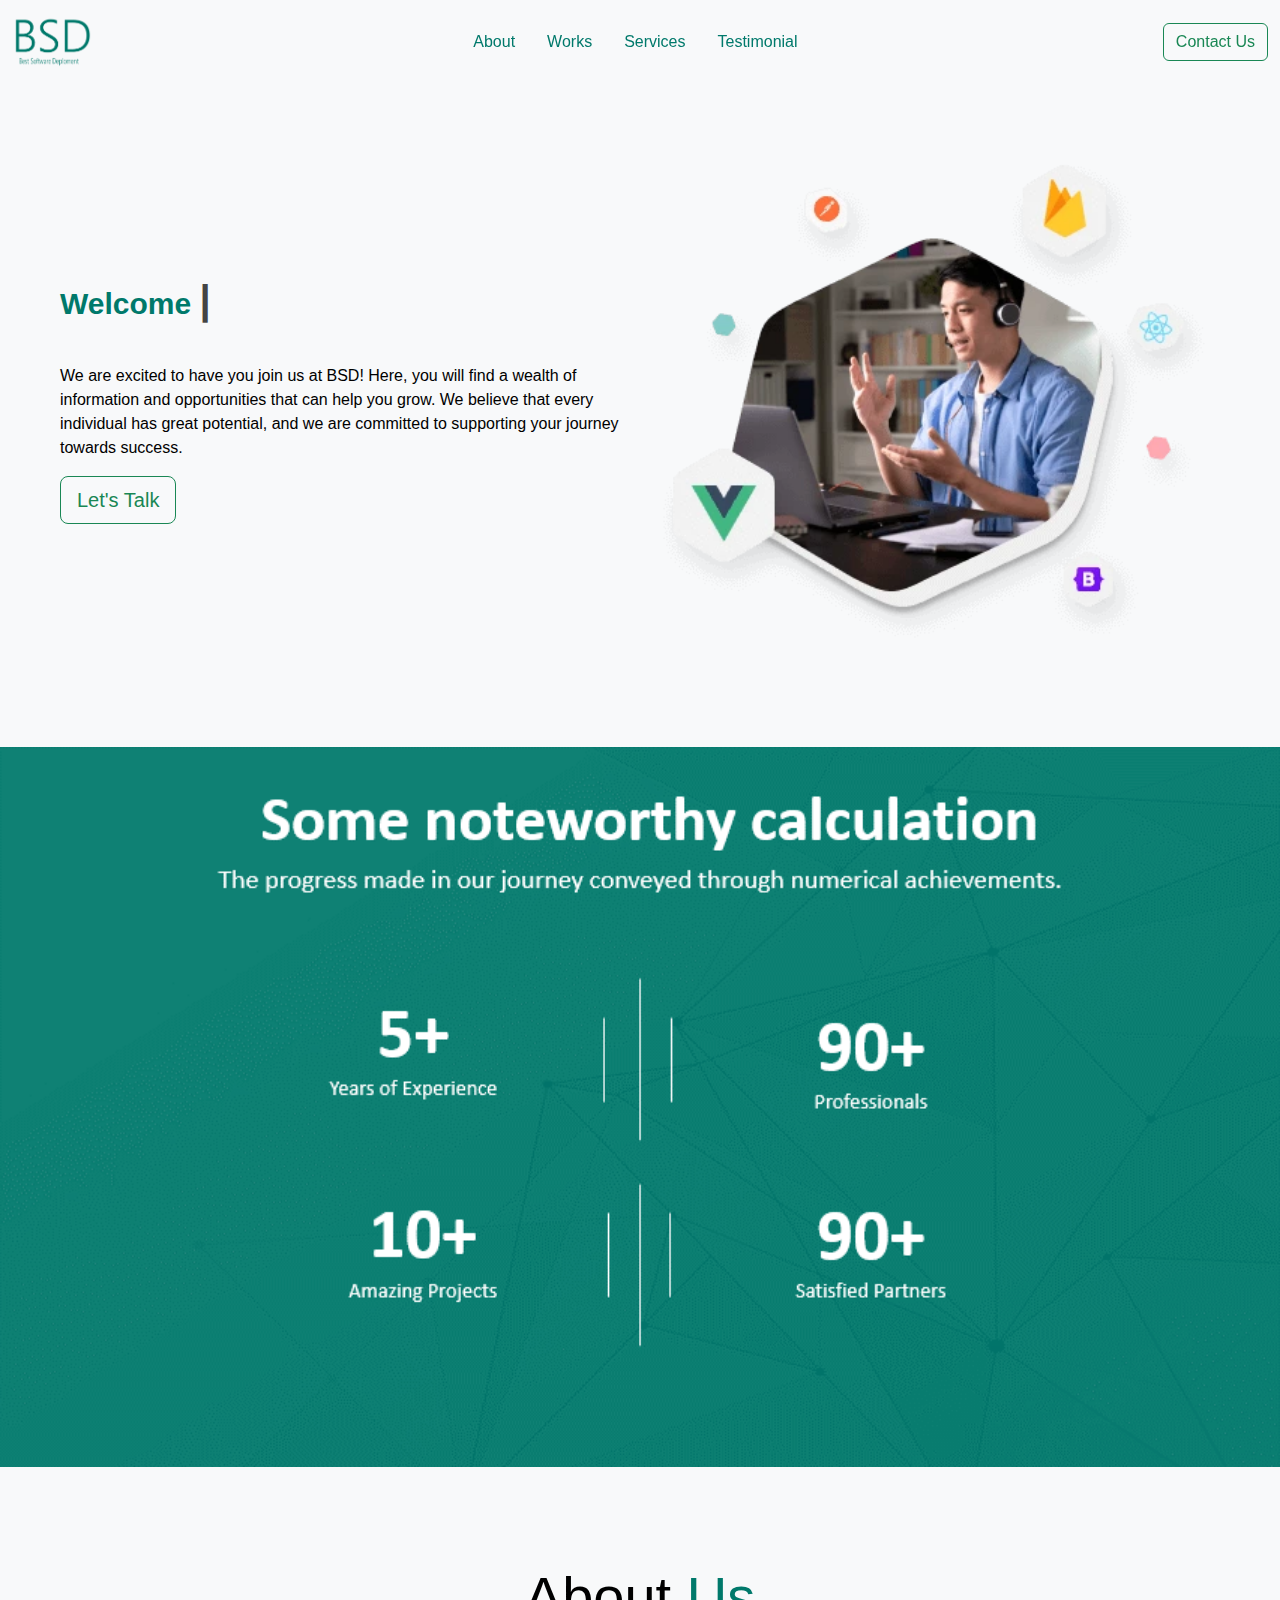
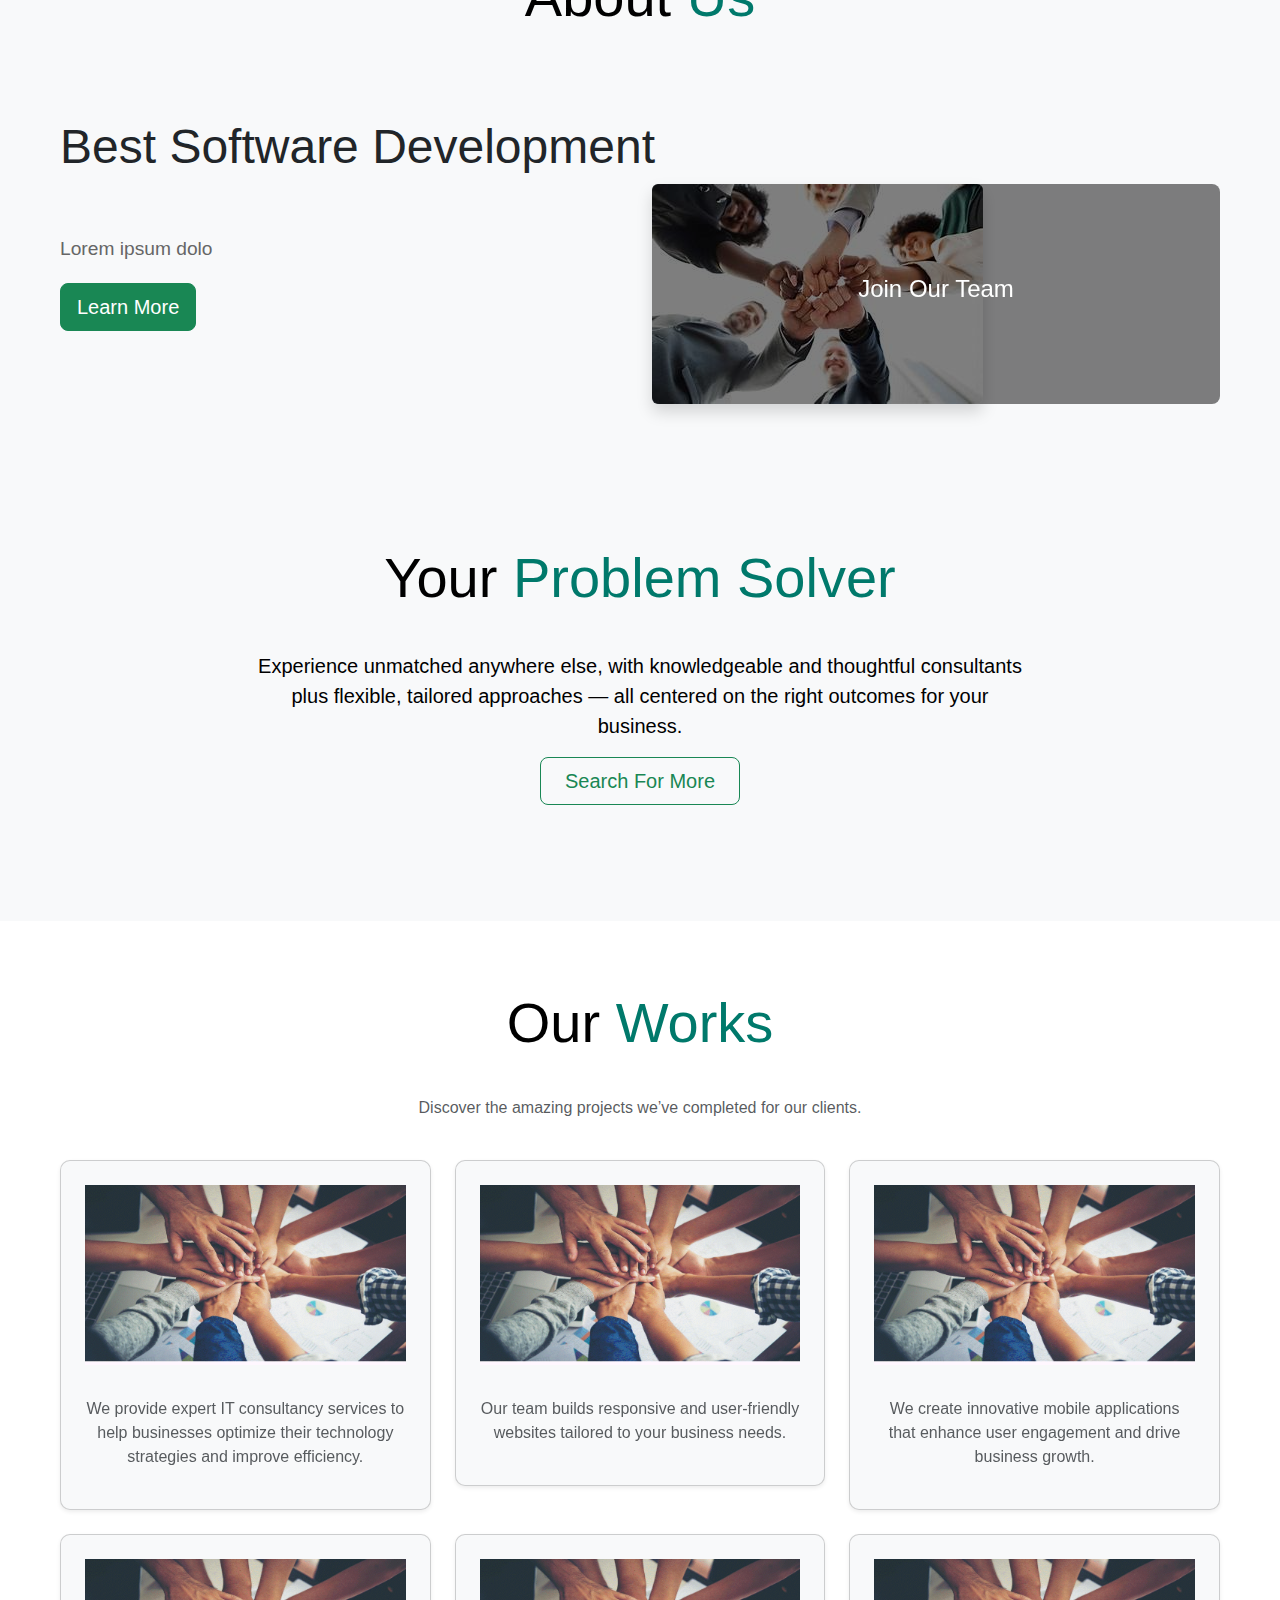
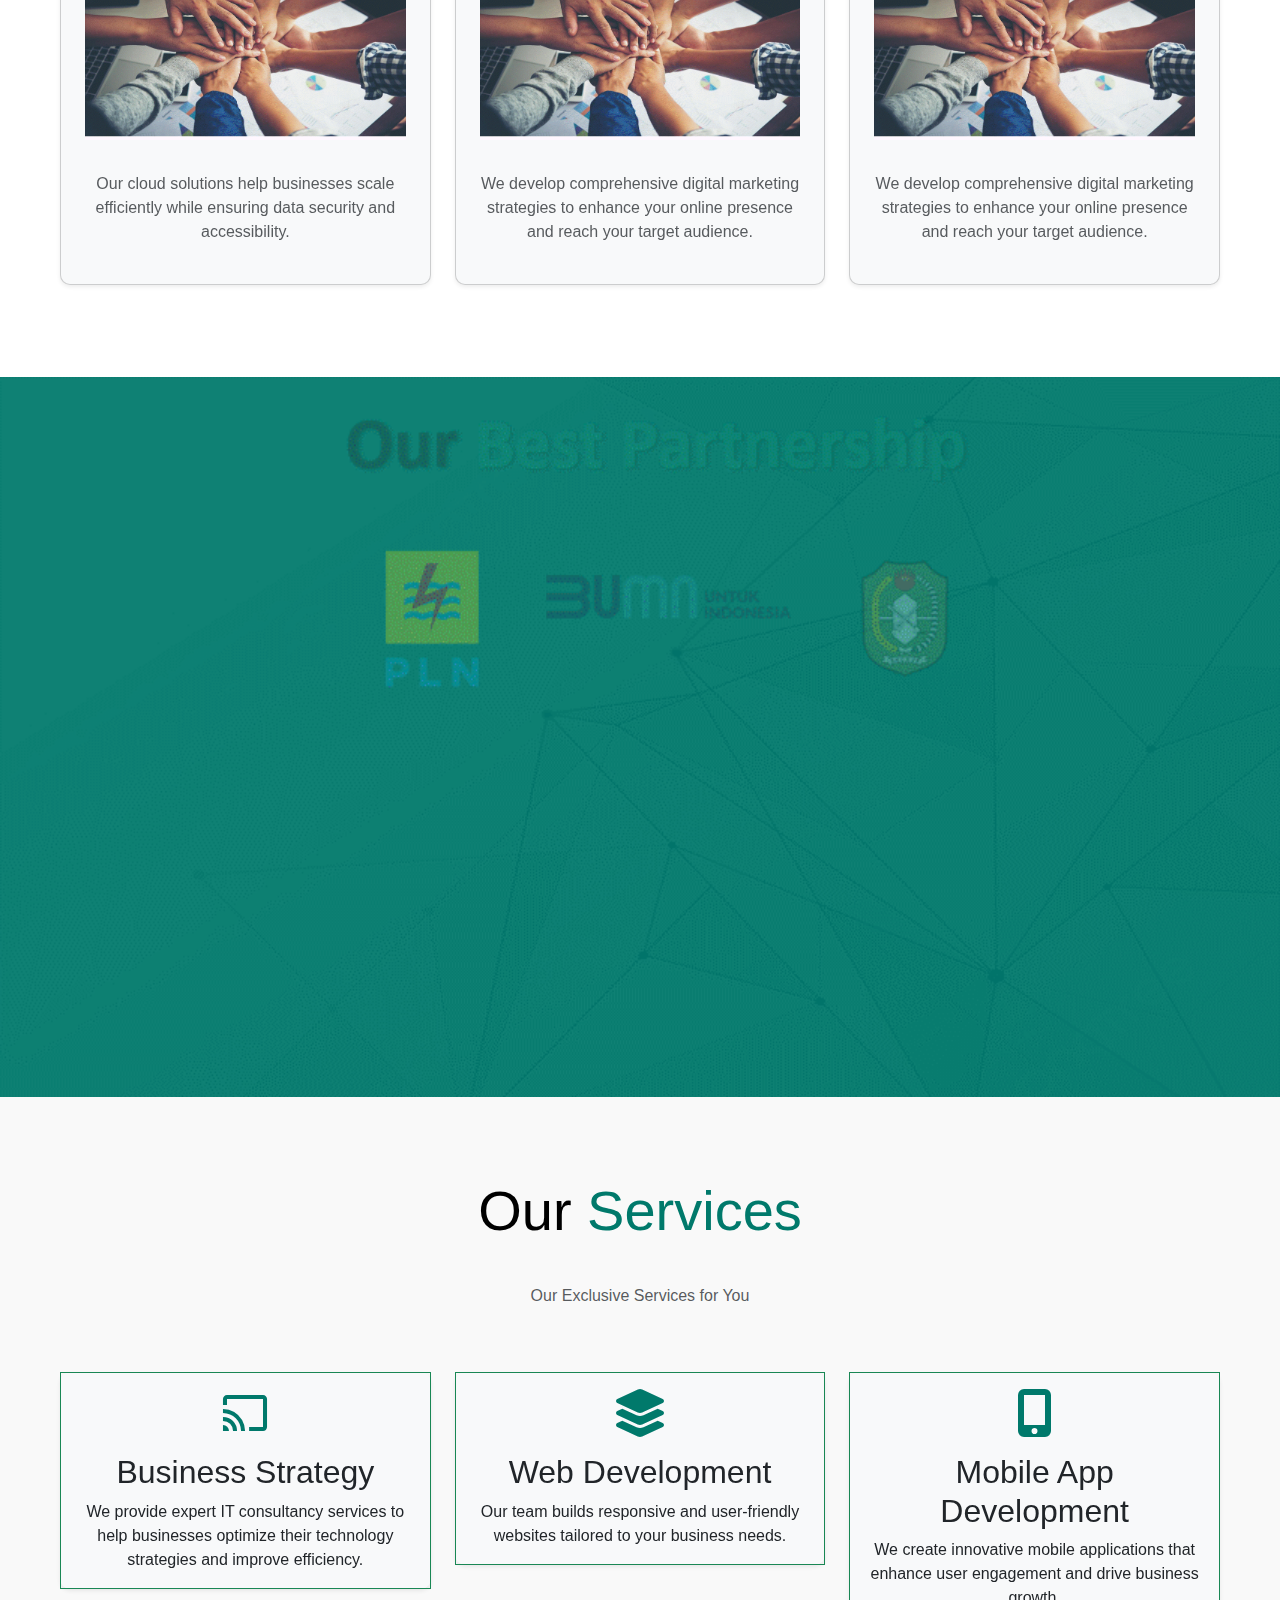
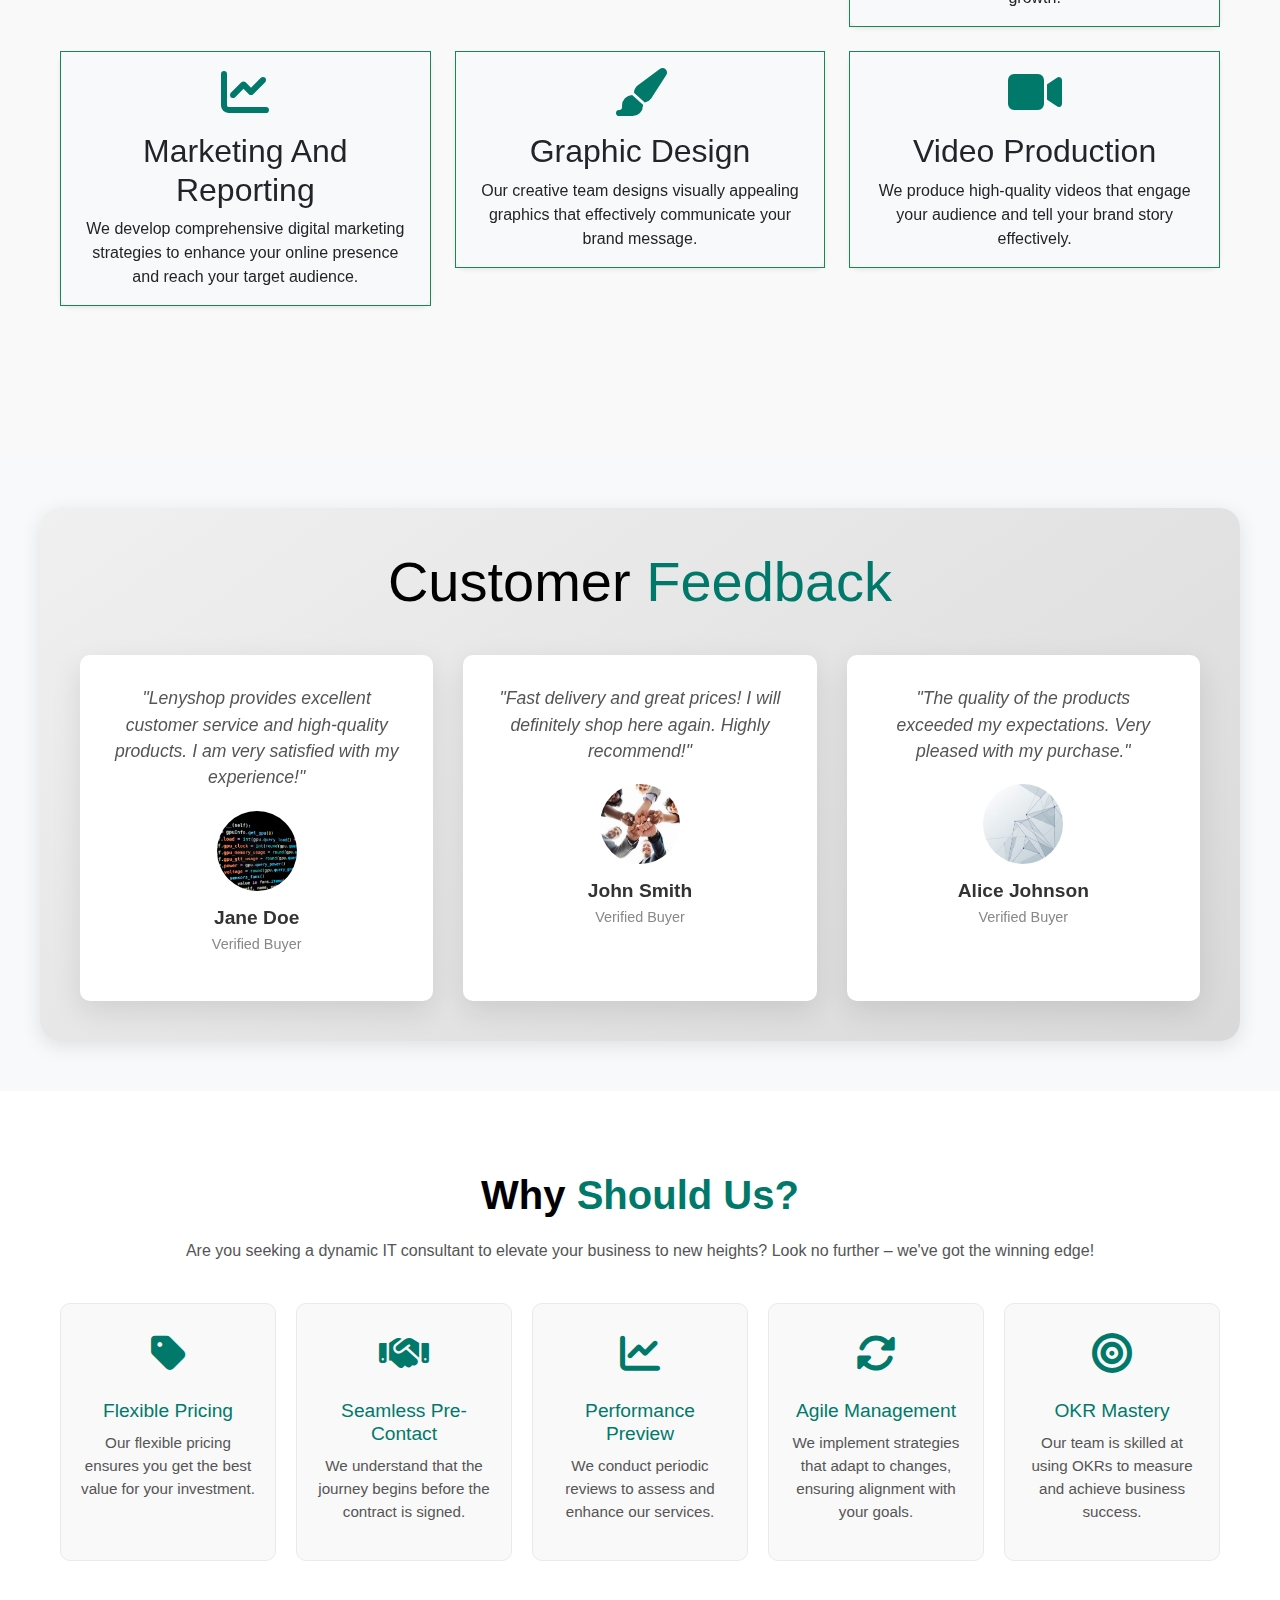
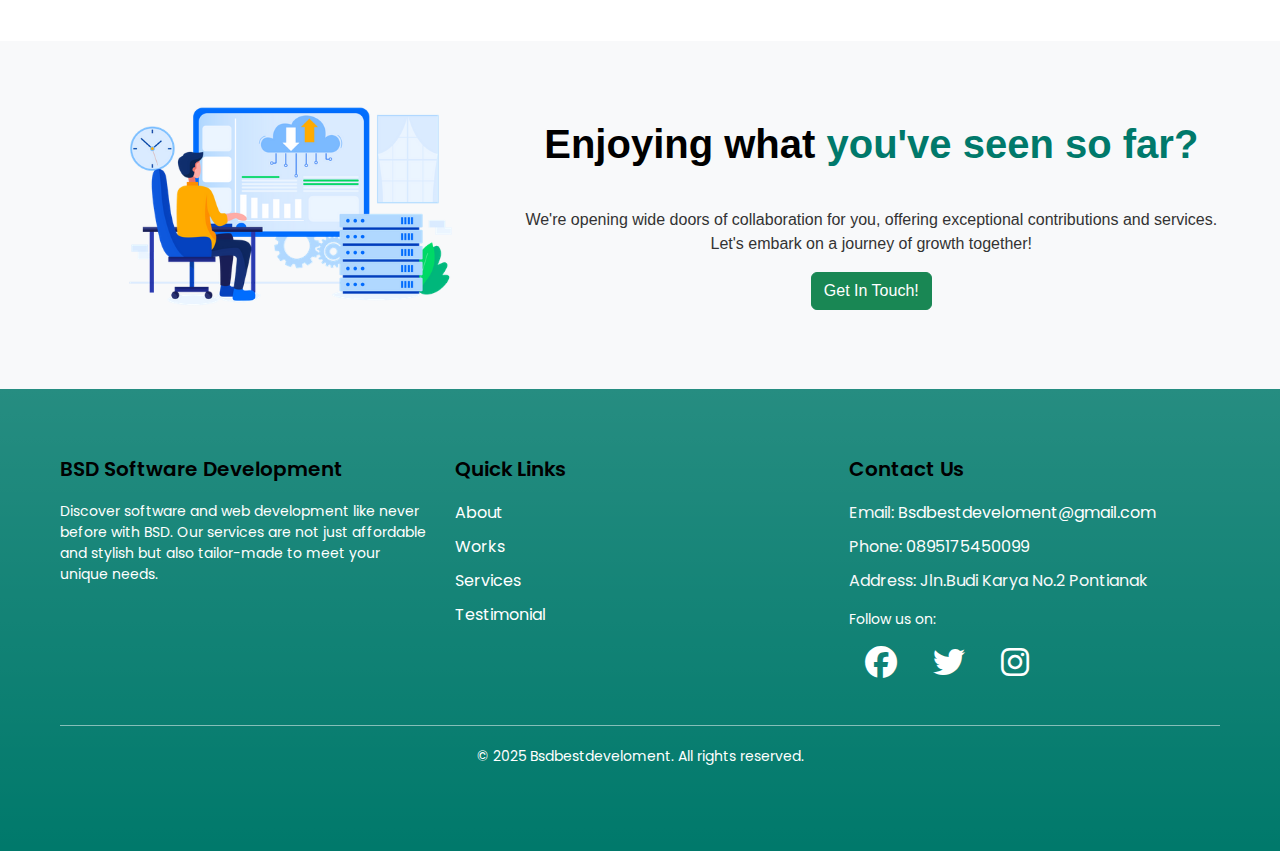
<file: index.html>
<!DOCTYPE html>
<html lang="en">
<head>
    <meta charset="UTF-8">
    <link rel="icon" href="t.png">
    <meta name="viewport" content="width=device-width, initial-scale=1.0">
    <link href="https://fonts.googleapis.com/css2?family=Poppins:wght@400;500;700&display=swap" rel="stylesheet">
    <link href="https://cdn.jsdelivr.net/npm/bootstrap@5.3.3/dist/css/bootstrap.min.css" rel="stylesheet" integrity="sha384-QWTKZyjpPEjISv5WaRU9OFeRpok6YctnYmDr5pNlyT2bRjXh0JMhjY6hW+ALEwIH" crossorigin="anonymous">
    <script src="https://cdn.jsdelivr.net/npm/bootstrap@5.3.3/dist/js/bootstrap.bundle.min.js" integrity="sha384-YvpcrYf0tY3lHB60NNkmXc5s9fDVZLESaAA55NDzOxhy9GkcIdslK1eN7N6jIeHz" crossorigin="anonymous"></script>
    <link rel="stylesheet" href="https://cdnjs.cloudflare.com/ajax/libs/font-awesome/6.7.2/css/all.min.css">
    <link href="https://fonts.googleapis.com/css2?family=Poppins:wght@300;400;600&display=swap" rel="stylesheet">
    <title>Modern Navbar</title>
    <link rel="stylesheet" href="style.css">
    <script src="script.js"></script>
</head>
<body>
    <!-- Navbar -->
    <nav class="navbar navbar-expand-lg custom-navbar position-sticky top-0">
        <div class="container-fluid">
            <a class="navbar-brand" href="#">
                <img src="t.png" alt="Logo" class="logo img-fluid" style="max-width: 80px;">
            </a>
            <button class="navbar-toggler" type="button" data-bs-toggle="collapse" data-bs-target="#navbarNav" aria-controls="navbarNav" aria-expanded="false" aria-label="Toggle navigation">
                <span class="navbar-toggler-icon"></span>
            </button>
            <div class="collapse navbar-collapse" id="navbarNav">
                <ul class="nav mx-auto text-success">
                    <li>
                        <a class="nav-link" href="#about" style="color: #00796b;">About</a>
                    </li>
                    <li class="nav-item">
                        <a class="nav-link" href="#works"style="color: #00796b;">Works</a>
                    </li>
                    <li class="nav-item">
                        <a class="nav-link" href="#services" style="color: #00796b;">Services</a>
                    </li>
                    <li class="nav-item">
                        <a class="nav-link" href="#testimonial" style="color: #00796b;">Testimonial</a>
                    </li>
                </ul>
                <a href="#" class="btn btn-outline-success">Contact Us</a>
            </div>
        </div>
    </nav>
    <!-- End Navbar -->
    

    <!-- Jumbotron -->
    <section class="text-success py-5">
        <div class="container">
            <div class="row align-items-center">
                <div class="col-lg-6">
                    <h1>
                        <span id="typed-text"></span><span id="cursor">|</span>
                      </h1>
                    <p style="color: black;">We are excited to have you join us at BSD! Here, you will find a wealth of information and opportunities that can help you grow. We believe that every individual has great potential, and we are committed to supporting your journey towards success.</p>
                    <a href="#" class="btn btn-outline-success btn-lg">Let's Talk</a>
                </div>
                <div class="col-lg-6 text-center">
                    <img src="showcase.png" class="img-fluid w-100 d-none d-lg-block" alt="Showcase Image">
                </div>
            </div>
        </div>
    </section>
       <section>
        <section>
            <img src="Presentation1.gif" class="img-fluid" width="100%" style="margin-top: 30px;">
        </section>
       </section>
<section id="about" class="bg-light py-5">
    <div class="container py-5">
        <h1 class="display-4 text-center" style="color: black;">About <span style="color: #00796b;">Us</span></h1>
        <br><br>
        <h3 class="display-5 text-dark">Best Software Development</h3>
        <div class="row align-items-center">
            <div class="col-md-6">
                <div id="about-text" style="font-size: 1.2rem; line-height: 1.8; color: #666;"></div>
                <a href="#" class="btn btn-success btn-lg mt-3">Learn More</a>
                <br><br>
            </div>
            <div class="col-md-6">
                <div class="position-relative">
                    <img src="o.jpeg" alt="Teamwork" class="img-fluid rounded shadow" style="max-height: 400px; object-fit: cover;">
                    <div class="position-absolute top-0 start-0 w-100 h-100 d-flex align-items-center justify-content-center" style="background: rgba(0, 0, 0, 0.5); border-radius: .5rem;">
                        <h4 class="text-white text-center">Join Our Team</h4>
                    </div>
                </div>
            </div>
        </div>
    </div>
    <br>
    <div class="container mt-5">
        <div class="row align-items-center">
            <div class="col-lg-8 mx-auto text-center">
                <h1 class="display-4" style="color: black;">Your <span style="color: #00796b;">Problem Solver</span></h1>
                <p class="lead" style="color: black;">Experience unmatched anywhere else, with knowledgeable and thoughtful consultants plus flexible, tailored approaches — all centered on the right outcomes for your business.</p>
                <a href="#" class="btn btn-outline-success btn-lg" style="width: 200px;">Search For More</a>
            </div>
        </div>
    </div>
</section>
<br><br>
<section id="works" class="py-5" style="background-color: white;">
    <div class="container">
        <div class="row">
            <div class="col-12 text-center mb-4">
                <h1 class="display-4" style="color: black;">Our <span style="color: #00796b;">Works</span></h1>
                <p class="sub-title text-muted">Discover the amazing projects we’ve completed for our clients.</p>
            </div>
        </div>
        <div class="row">
            <div class="col-md-4 text-center mb-4">
                <div class="card p-4 shadow-sm work-card" style="background-color: #f8f9fa;">
                    <img src="gambar.gif" alt="IT Consultant" class="img-fluid mb-3" style="max-height: 200px; object-fit: cover;">
                    <p class="mt-3 text-muted">We provide expert IT consultancy services to help businesses optimize their technology strategies and improve efficiency.</p>
                </div>
            </div>
            <div class="col-md-4 text-center mb-4">
                <div class="card p-4 shadow-sm work-card" style="background-color: #f8f9fa;">
                    <img src="gambar.gif" alt="Web Development" class="img-fluid mb-3" style="max-height: 200px; object-fit: cover;">
                    <p class="mt-3 text-muted">Our team builds responsive and user-friendly websites tailored to your business needs.</p>
                </div>
            </div>
            <div class="col-md-4 text-center mb-4">
                <div class="card p-4 shadow-sm work-card" style="background-color: #f8f9fa;">
                    <img src="gambar.gif" alt="Mobile App Development" class="img-fluid mb-3" style="max-height: 200px; object-fit: cover;">
                    <p class="mt-3 text-muted">We create innovative mobile applications that enhance user engagement and drive business growth.</p>
                </div>
            </div>
        </div>
        <div class="row">
            <div class="col-md-4 text-center mb-4">
                <div class="card p-4 shadow-sm work-card" style="background-color: #f8f9fa;">
                    <img src="gambar.gif" alt="Cloud Solutions" class="img-fluid mb-3" style="max-height: 200px; object-fit: cover;">
                    <p class="mt-3 text-muted">Our cloud solutions help businesses scale efficiently while ensuring data security and accessibility.</p>
                </div>
            </div>
            <div class="col-md-4 text-center mb-4">
                <div class="card p-4 shadow-sm work-card" style="background-color: #f8f9fa;">
                    <img src="gambar.gif" alt="Digital Marketing" class="img-fluid mb-3" style="max-height: 200px; object-fit: cover;">
                    <p class="mt-3 text-muted">We develop comprehensive digital marketing strategies to enhance your online presence and reach your target audience.</p>
                </div>
            </div>
            <div class="col-md-4 text-center mb-4">
                <div class="card p-4 shadow-sm work-card" style="background-color: #f8f9fa;">
                    <img src="gambar.gif" alt="Digital Marketing" class="img-fluid mb-3" style="max-height: 200px; object-fit: cover;">
                    <p class="mt-3 text-muted">We develop comprehensive digital marketing strategies to enhance your online presence and reach your target audience.</p>
                </div>
            </div>
        </div>
    </div>
</section>
<section>
    <img src="oop.gif" class="img-fluid" width="100%">
</section>

<!-- End Works Section -->
<section style="background-color: #f9f9f9;">
    <div class="container">
        <div class="services-wrapper text-center mb-5" id="services">
            <h1 class="display-4" style="color: black;">Our <span style="color: #00796b;">Services</span></h1>
            <p class="sub-title text-muted">Our Exclusive Services for You</p>
            <br><br>
            <div class="row">
                <div class="col-md-4 mb-4">
                    <div class="card shadow-sm border-0">
                        <div class="card-body border border-success">
                            <i class="fa-brands fa-chromecast fa-3x  mb-3" style="color: #00796b;"></i>
                            <h2 class="card-title">Business Strategy</h2>
                            <p class="card-text">We provide expert IT consultancy services to help businesses optimize their technology strategies and improve efficiency.</p>
                        </div>
                    </div>
                </div>
                <div class="col-md-4 mb-4">
                    <div class="card shadow-sm border-0">
                        <div class="card-body border border-success">
                            <i class="fa-solid fa-layer-group fa-3x mb-3" style="color: #00796b;"></i>
                            <h2 class="card-title">Web Development</h2>
                            <p class="card-text">Our team builds responsive and user-friendly websites tailored to your business needs.</p>
                        </div>
                    </div>
                </div>
                <div class="col-md-4 mb-4">
                    <div class="card shadow-sm border-0">
                        <div class="card-body border border-success">
                            <i class="fa-solid fa-mobile-alt fa-3x  mb-3" style="color: #00796b;"></i>
                            <h2 class="card-title">Mobile App Development</h2>
                            <p class="card-text">We create innovative mobile applications that enhance user engagement and drive business growth.</p>
                        </div>
                    </div>
                </div>
            </div>
            <div class="row">
                <div class="col-md-4 mb-4">
                    <div class="card shadow-sm border-0">
                        <div class="card-body border border-success">
                            <i class="fa-solid fa-chart-line fa-3x  mb-3" style="color: #00796b;"></i>
                            <h2 class="card-title">Marketing And Reporting</h2>
                            <p class="card-text">We develop comprehensive digital marketing strategies to enhance your online presence and reach your target audience.</p>
                        </div>
                    </div>
                </div>
                <div class="col-md-4 mb-4">
                    <div class="card shadow-sm border-0">
                        <div class="card-body border border-success">
                            <i class="fa-solid fa-paint-brush fa-3x mb-3" style="color: #00796b;"></i>
                            <h2 class="card-title">Graphic Design</h2>
                            <p class="card-text">Our creative team designs visually appealing graphics that effectively communicate your brand message.</p>
                        </div>
                    </div>
                </div>
                <div class="col-md-4 mb-4">
                    <div class="card shadow-sm border-0">
                        <div class="card-body border border-success">
                            <i class="fa-solid fa-video fa-3x mb-3" style="color: #00796b;"></i>
                            <h2 class="card-title">Video Production</h2>
                            <p class="card-text">We produce high-quality videos that engage your audience and tell your brand story effectively.</p>
                        </div>
                    </div>
                </div>
            </div>
        </div>
    </div>
</section>
<section class="testimonial-container">
  <h1 class="display-4" style="color: black;">Customer <span style="color: #00796b;"> Feedback</span></h1>

    <div class="testimonial-grid" id="testimonial">
        <article class="testimonial">
            <div class="testimonial-content">
                <p>"Lenyshop provides excellent customer service and high-quality products. I am very satisfied with my experience!"</p>
            </div>
            <div class="testimonial-author">
                <img src="coding.jpg" alt="Customer 1">
                <h3>Jane Doe</h3>
                <p>Verified Buyer</p>
            </div>
        </article>

        <article class="testimonial">
            <div class="testimonial-content">
                <p>"Fast delivery and great prices! I will definitely shop here again. Highly recommend!"</p>
            </div>
            <div class="testimonial-author">
                <img src="o.jpeg" alt="Customer 2">
                <h3>John Smith</h3>
                <p>Verified Buyer</p>
            </div>
        </article>

        <article class="testimonial">
            <div class="testimonial-content">
                <p>"The quality of the products exceeded my expectations. Very pleased with my purchase."</p>
            </div>
            <div class="testimonial-author">
                <img src="44.jpg" alt="Customer 3">
                <h3>Alice Johnson</h3>
                <p>Verified Buyer</p>
            </div>
        </article>
    </div>
</section>
</div>
  <section class="why-us">
    <div class="container">
      <h2 class="section-title">
        <span class="highlight" style="color: black;">Why </span><Span style="color: #00796b;">Should Us?</Span>
      </h2>
      <p class="section-subtitle">
        Are you seeking a dynamic IT consultant to elevate your business to new heights? 
        Look no further – we've got the winning edge!
      </p>
      <div class="features">
        <div class="feature-card">
          <div class="icon">
            <i class="fas fa-tag"></i>
          </div>
          <h3>Flexible Pricing</h3>
          <p>Our flexible pricing ensures you get the best value for your investment.</p>
        </div>
        <div class="feature-card">
          <div class="icon">
            <i class="fas fa-handshake"></i>
          </div>
          <h3>Seamless Pre-Contact</h3>
          <p>We understand that the journey begins before the contract is signed.</p>
        </div>
        <div class="feature-card">
          <div class="icon">
            <i class="fas fa-chart-line"></i>
          </div>
          <h3>Performance Preview</h3>
          <p>We conduct periodic reviews to assess and enhance our services.</p>
        </div>
        <div class="feature-card">
          <div class="icon">
            <i class="fas fa-sync-alt"></i>
          </div>
          <h3>Agile Management</h3>
          <p>We implement strategies that adapt to changes, ensuring alignment with your goals.</p>
        </div>
        <div class="feature-card">
          <div class="icon">
            <i class="fas fa-bullseye"></i>
          </div>
          <h3>OKR Mastery</h3>
          <p>Our team is skilled at using OKRs to measure and achieve business success.</p>
        </div>
      </div>
    </div>
  </section>
<section class="cta-section d-flex align-items-center justify-content-center">
    <div class="container text-center d-flex flex-lg-row flex-column align-items-center justify-content-between">
        <div class="image-container">
            <img src="7.jpg" alt="Database Illustration" class="img-fluid">
        </div>
        <div class="text-content">
            <h1 style="color: black;">Enjoying what <span class="highlight" style="color: #00796b;">you've seen so far?</span></h1>
            <p>We're opening wide doors of collaboration for you, offering exceptional contributions and services. <span class="highlight">Let's embark on a journey of growth together!</span></p>
            <a href="#" class="btn btn-success">Get In Touch!</a>
        </div>
    </div>
</section>

<!-- Footer Section -->
<footer class="footer bg-gradient text-light py-5">
    <div class="container">
      <div class="row">
        <!-- About Section -->
        <div class="col-lg-4 mb-4">
          <h4 class="footer-heading" style="margin-right: 40px;">BSD Software Development</h4>
          <p style="color: white;">Discover software and web development like never before with BSD. Our services are not just affordable and stylish but also tailor-made to meet your unique needs.</p>
        </div>
  
        <!-- Quick Links Section -->
        <div class="col-lg-4 mb-4">
          <h4 class="footer-heading">Quick Links</h4>
          <ul class="list-unstyled footer-links">
            <li><a href="#about">About</a></li>
            <li><a href="#works">Works</a></li>
            <li><a href="#services">Services</a></li>
            <li><a href="#testimonial">Testimonial</a></li>
          </ul>
        </div>
  
        <!-- Contact Section -->
        <div class="col-lg-4 mb-4">
          <h4 class="footer-heading">Contact Us</h4>
          <ul class="list-unstyled footer-contact">
            <li>Email: <a href="mailto:Bsdbestdeveloment@gmail.com">Bsdbestdeveloment@gmail.com</a></li>
            <li>Phone: <a href="tel:085332095920">0895175450099</a></li>
            <li>Address: Jln.Budi Karya No.2 Pontianak </li>
          </ul>
          <p style="color: white;">Follow us on:</p>
          <div>
            <a href="#" class="text-white mx-3"><i class="fa-brands fa-facebook fa-2x"></i></a>
            <a href="#" class="text-white mx-3"><i class="fa-brands fa-twitter fa-2x"></i></a>
            <a href="#" class="text-white mx-3"><i class="fa-brands fa-instagram fa-2x"></i></a>
          </div>
        </div>
      </div>
  
      <!-- Divider -->
      <hr class="footer-divider my-10">
      <p class="mt-3 text-center" style="color: white;">© 2025 Bsdbestdeveloment. All rights reserved.</p>
      <!-- Footer Bottom -->
    </div>
  </footer>
  
  
  





</body>
</html>
</file>
<file: style.css>
@import url('https://fonts.googleapis.com/css2?family=Poppins:wght@300;400;500;600;700;800;900&display=swap');



/* Text Hover with Underline */
.nav-link {
    color: #00796b;
    position: relative; /* Dibutuhkan untuk pseudo-element */
    text-decoration: none; /* Menghapus underline bawaan */
    font-weight: 500;
}

.nav-link::after {
    content: ""; /* Membuat pseudo-element kosong */
    position: absolute;
    bottom: -2px; /* Jarak underline dari teks */
    left: 0;
    width: 0;
    height: 2px; /* Ketebalan underline */
    background-color: #00796b; /* Warna underline */
    transition: width 0.3s ease-in-out; /* Animasi */
}

.nav-link:hover::after {
    width: 100%; /* Underline muncul penuh saat hover */
    background-color: #00796b;
}


/* Works Section Styling */
#layanan {
    padding: 80px 20px;
    background-color: #f9f9f9; /* Latar belakang cerah */
    text-align: center;
}

#layanan h2 {
    font-size: 48px;
    font-family: "Acme", serif;
    font-weight: 500;
    color: #00796b;
    margin-bottom: 10px;
}

#layanan .sub-title {
    font-size: 18px;
    color: #333333;
    margin-bottom: 40px;
}

/* Card Styling */
.card-layanan {
    width: 100%;
    height: auto;
    border-radius: 10px;
    background: linear-gradient(145deg, #e8f5e9, #ffffff); /* Gradasi warna */
    padding: 30px;
    box-shadow: 0 4px 8px rgba(0, 0, 0, 0.1);
    transition: transform 0.3s ease, box-shadow 0.3s ease;
}

.card-layanan:hover {
    transform: translateY(-10px);
    box-shadow: 0 8px 16px rgba(0, 0, 0, 0.15);
}

/* Circle Icon Styling */
.circle-icon {
    width: 70px;
    height: 70px;
    background-color: #00796b;
    border-radius: 50%;
    display: flex;
    align-items: center;
    justify-content: center;
    margin: 0 auto 20px;
    color: white;
}

.circle-icon img {
    width: 50px;
    height: 40px;
}

/* Card Text Styling */
.card-layanan h3 {
    color: #00796b;
    font-size: 24px;
    margin-top: 15px;
    margin-bottom: 10px;
}

.card-layanan p {
    color: #555555;
    font-size: 14px;
    line-height: 1.6;
}

/* Responsiveness */
@media (max-width: 768px) {
    #layanan {
        padding: 50px 10px;
    }

    .card-layanan {
        margin-bottom: 20px;
    }

    #layanan h2 {
        font-size: 36px;
    }

    #layanan .sub-title {
        font-size: 16px;
    }
}

.work-card {
    transition: box-shadow 0.3s ease; /* Smooth transition for shadow */
}

.work-card:hover {
    box-shadow: 0 8px 16px rgba(0, 121, 107, 0.5); /* Darker shadow on hover */
    transform: translateY(-5px); /* Slight lift effect */
}

.services-wrapper {
    padding: 60px 0;
}

.card {
    transition: transform 0.3s, box-shadow 0.3s;
    background-color: #f8f9fa;
    border-radius: 10px;
}

.card:hover {
    transform: translateY(-5px);
    box-shadow: 0 4px 20px rgba(0, 0, 0, 0.1);
}

.text-success {
    color: #00796b; /* Customize icon color */
}

.testimonial-container {
    max-width: 1200px;
    margin: 50px auto;
    padding: 40px;
    background: linear-gradient(145deg, #f0f0f0, #d9d9d9);
    border-radius: 20px;
    box-shadow: 0 5px 20px rgba(0, 0, 0, 0.1);
    text-align: center;
}

h1 {
    font-size: 2.5rem;
    margin-bottom: 40px;
    color: #444;
    font-weight: 600;
}

.testimonial-grid {
    display: grid;
    grid-template-columns: repeat(auto-fill, minmax(300px, 1fr));
    gap: 30px;
}

.testimonial {
    background-color: #fff;
    border-radius: 10px;
    padding: 30px;
    box-shadow: 0 10px 30px rgba(0, 0, 0, 0.1);
    transform: translateY(0);
    transition: transform 0.3s ease, box-shadow 0.3s ease;
}

.testimonial:hover {
    transform: translateY(-10px);
    box-shadow: 0 15px 40px rgba(0, 0, 0, 0.2);
}

.testimonial-content {
    font-size: 1.1rem;
    font-style: italic;
    color: #555;
    margin-bottom: 20px;
}

.testimonial-author {
    display: flex;
    align-items: center;
    justify-content: center;
    flex-direction: column;
}

.testimonial-author img {
    border-radius: 50%;
    width: 80px;
    height: 80px;
    margin-bottom: 15px;
    object-fit: cover;
}

.testimonial-author h3 {
    font-size: 1.2rem;
    font-weight: bold;
    margin-bottom: 5px;
    color: #333;
}

.testimonial-author p {
    color: #888;
    font-size: 0.9rem;
}

/* Responsive styling */
@media (max-width: 768px) {
    .testimonial-container {
        padding: 20px;
    }

    h1 {
        font-size: 2rem;
    }
}

/* Footer styles */
.footer {
    background-color:black; /* Warna latar belakang footer */
    color: #fff; /* Warna teks */
    padding: 40px 20px; /* Padding atas dan bawah, kiri dan kanan */
    display: flex; /* Menggunakan flexbox untuk tata letak */
    flex-wrap: wrap; /* Membungkus elemen jika diperlukan */
    justify-content: space-between; /* Menyebar elemen secara merata */
}

/* Footer left section */
.footer-left {
    flex: 1; /* Mengambil ruang yang tersedia */
    max-width: 400px; /* Maksimal lebar */
}

.footer-left img {
    max-width: 100%; /* Membuat gambar responsif */
    height: auto; /* Menjaga rasio aspek */
}

.footer-left p {
    margin: 20px 0; /* Margin atas dan bawah */
}

.socials {
    display: flex; /* Menggunakan flexbox untuk ikon sosial */
}

.socials a {
    color: #fff; /* Warna ikon */
    margin-right: 15px; /* Jarak antar ikon */
    text-decoration: none; /* Menghilangkan garis bawah */
    font-size: 20px; /* Ukuran font untuk ikon */
}

/* Footer Styles */
.footer {
    background-color:black; /* Warna latar belakang footer */
    color: white; /* Warna teks */
    padding: 40px 0; /* Padding atas dan bawah */
}

.footer h2 {
    font-size: 1.5rem; /* Ukuran font untuk judul */
    margin-bottom: 15px; /* Jarak bawah untuk judul */
    font-weight: bold; /* Menebalkan teks judul */
}

.footer ul {
    padding-left: 0; /* Menghilangkan padding kiri pada daftar */
}

.footer ul li {
    margin-bottom: 10px; /* Jarak antar item daftar */
}

.footer ul li a {
    color: #ffffff; /* Warna tautan */
    text-decoration: none; /* Menghilangkan garis bawah */
    transition: color 0.3s; /* Transisi warna saat hover */
}

.footer ul li a:hover {
    color: black; /* Warna saat hover */
}

.footer-divider {
    border-top: 1px solid white; /* Warna garis pemisah */
    margin: 20px 0; /* Margin atas dan bawah untuk garis pemisah */
}

.footer-bottom {
    text-align: center; /* Menyelaraskan teks ke tengah */
}

.social-icons {
    margin-top: 15px; /* Jarak atas untuk ikon sosial */
}

.social-icons a {
    color: #ffffff; /* Warna ikon sosial */
    font-size: 1.5rem; /* Ukuran font untuk ikon sosial */
    margin-right: 15px; /* Jarak antar ikon */
    transition: color 0.3s; /* Transisi warna saat hover */
}

.social-icons a:hover {
    color: #00796b; /* Warna saat hover */
}
/* Footer Styling */
.footer {
   background-color: #00796b;
    color:white; /* Warna teks abu-abu terang */
    font-family: 'Poppins', sans-serif;
  }
  
  .footer-heading {
    font-size: 20px;
    font-weight: 600;
    margin-bottom: 20px;
    color: black; /* Aksen emas */
  }
  
  .footer-links a,
  .footer-contact a {
    color: #d1d5db; /* Teks abu-abu terang */
    text-decoration: none;
    font-size: 16px;
    transition: color 0.3s;
  }
  
  .footer-links a:hover,
  .footer-contact a:hover {
    color: black; /* Warna emas saat hover */
  }
  
  .social-icons a {
    font-size: 24px;
    margin-right: 15px;
    color: black;
    transition: transform 0.3s ease, color 0.3s;
  }
  
  .social-icons a:hover {
    transform: scale(1.2);
    color: black; /* Aksen emas saat hover */
  }
  
  .footer-divider {
    border-color: white; /* Divider lembut */
    opacity: 0.5;
  }
  
  /* Footer Bottom */
  .footer p {
    font-size: 14px;
    color: #9ca3af; /* Abu-abu lebih terang */
  }
  
  /* Responsive Adjustments */
  @media (max-width: 768px) {
    .footer {
      text-align: center;
    }
  
    .social-icons {
      justify-content: center;
    }
  }
  
  /* Global Styles */
body {
    font-family: 'Arial', sans-serif;
    margin: 0;
    padding: 0;
    background: #f8f9fa;
    color: #333;
  }
  
  .container {
    max-width: 1200px;
    margin: 0 auto;
    padding: 20px;
  }
  
  /* Why Us Section */
  .why-us {
    text-align: center;
    padding: 60px 20px;
    background: #fff;
  }
  
  .section-title {
    font-size: 2.5rem;
    font-weight: bold;
    margin-bottom: 20px;
  }
  
  .section-title .highlight {
    color: #00796b;
  }
  
  .section-subtitle {
    font-size: 1rem;
    color: #555;
    margin-bottom: 40px;
  }
  
  /* Features Grid */
  .features {
    display: grid;
    grid-template-columns: repeat(auto-fit, minmax(200px, 1fr));
    gap: 20px;
  }
  
  .feature-card {
    background: #f9f9f9;
    padding: 20px;
    border: 1px solid #eaeaea;
    border-radius: 10px;
    text-align: center;
    transition: transform 0.3s ease, box-shadow 0.3s ease;
  }
  
  .feature-card:hover {
    transform: translateY(-10px);
    box-shadow: 0 8px 20px rgba(0, 0, 0, 0.15);
  }
  
  .feature-card .icon {
    font-size: 40px;
    color: #00796b;
    margin-bottom: 15px;
  }
  
  .feature-card h3 {
    font-size: 1.2rem;
    margin-bottom: 10px;
    color: #00796b;
  }
  
  .feature-card p {
    font-size: 0.95rem;
    color: #555;
  }
</file>
